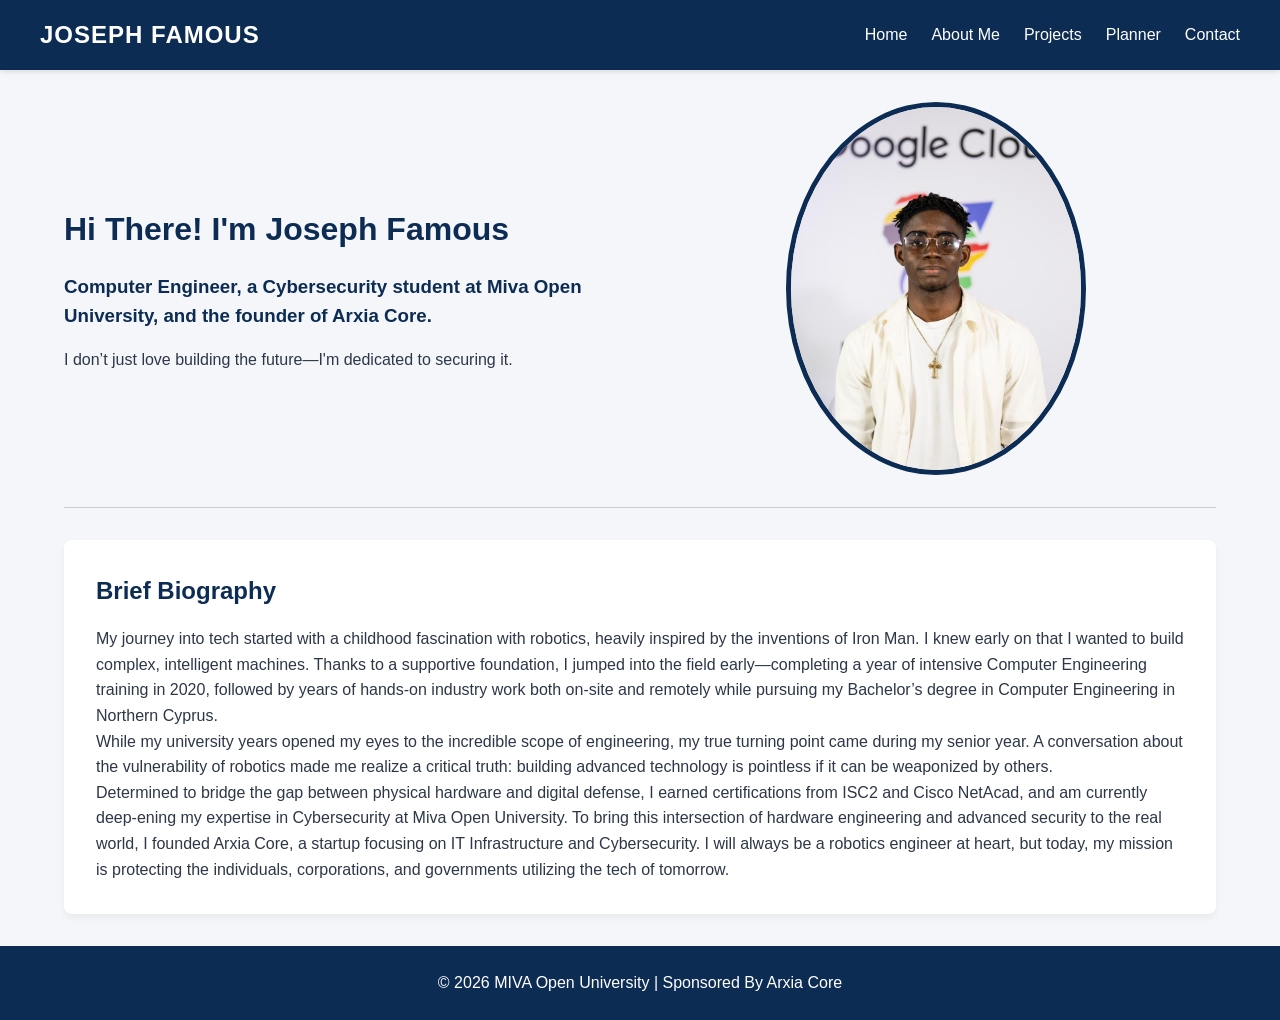
<file: index.html>
<!DOCTYPE html>
<html lang="en">
<head>
  <meta charset="UTF-8">
  <meta name="viewport" content="width=device-width, initial-scale=1.0">
  <title>My Student Portfolio - Home</title>
  <link rel="stylesheet" href="style.css">
</head>
<body>

  <header>
    <div class="nav-container">
      <div class="logo">
        <!-- EDIT START: REPLACE WITH YOUR INITIALS OR LOGO TEXT -->
        JOSEPH FAMOUS
        <!-- EDIT END -->
      </div>
      <nav>
        <ul class="nav-links">
          <li><a href="index.html">Home</a></li>
          <li><a href="about.html">About Me</a></li>
          <li><a href="projects.html">Projects</a></li>
          <li><a href="planner.html">Planner</a></li>
          <li><a href="contact.html">Contact</a></li>
        </ul>
      </nav>
    </div>
  </header>

  <main class="container">
    <div class="grid-2">
      <div>
        <!-- EDIT START: REPLACE WITH YOUR NAME AND A WELCOME MESSAGE -->
        <h1>Hi There! I'm Joseph Famous</h1>
        <h3>Computer Engineer, a Cybersecurity student at Miva Open University, and the founder of Arxia Core.</h3>
        <p>I don’t just love building the future—I'm dedicated to securing it.</p>
        <!-- EDIT END -->
      </div>
      
      <div>
        <!-- EDIT START: REPLACE THE IMAGE URL WITH A DIRECT PATH TO YOUR IMAGE (e.g. assets/images/profile.jpg) -->
        <img class="profile-img" src="images/profile.jpeg" alt="Student Profile Picture">
        <!-- EDIT END -->
      </div>
    </div>

    <hr style="margin: 2rem 0; border: 0; border-top: 1px solid #ccc;">

    <section class="card">
      <h2>Brief Biography</h2>
      <!-- EDIT START: REPLACE THIS PARAGRAPH WITH YOUR REAL BIOGRAPHY -->
      <p>My journey into tech started with a childhood fascination with robotics, heavily inspired by the inventions of Iron Man. I knew early on that I wanted to build complex, intelligent machines. Thanks to a supportive foundation, I jumped into the field early—completing a year of intensive Computer Engineering training in 2020, followed by years of hands-on industry work both on-site and remotely while pursuing my Bachelor’s degree in Computer Engineering in Northern Cyprus.</p>
      <p>While my university years opened my eyes to the incredible scope of engineering, my true turning point came during my senior year. A conversation about the vulnerability of robotics made me realize a critical truth: building advanced technology is pointless if it can be weaponized by others.</p>
      <p>Determined to bridge the gap between physical hardware and digital defense, I earned certifications from ISC2 and Cisco NetAcad, and am currently deep-ening my expertise in Cybersecurity at Miva Open University. To bring this intersection of hardware engineering and advanced security to the real world, I founded Arxia Core, a startup focusing on IT Infrastructure and Cybersecurity. I will always be a robotics engineer at heart, but today, my mission is protecting the individuals, corporations, and governments utilizing the tech of tomorrow.</p>
      <!-- EDIT END -->
    </section>
  </main>

  <footer>
    <p>&copy; 2026 MIVA Open University | Sponsored By Arxia Core</p>
  </footer>

</body>
</html>
</file>
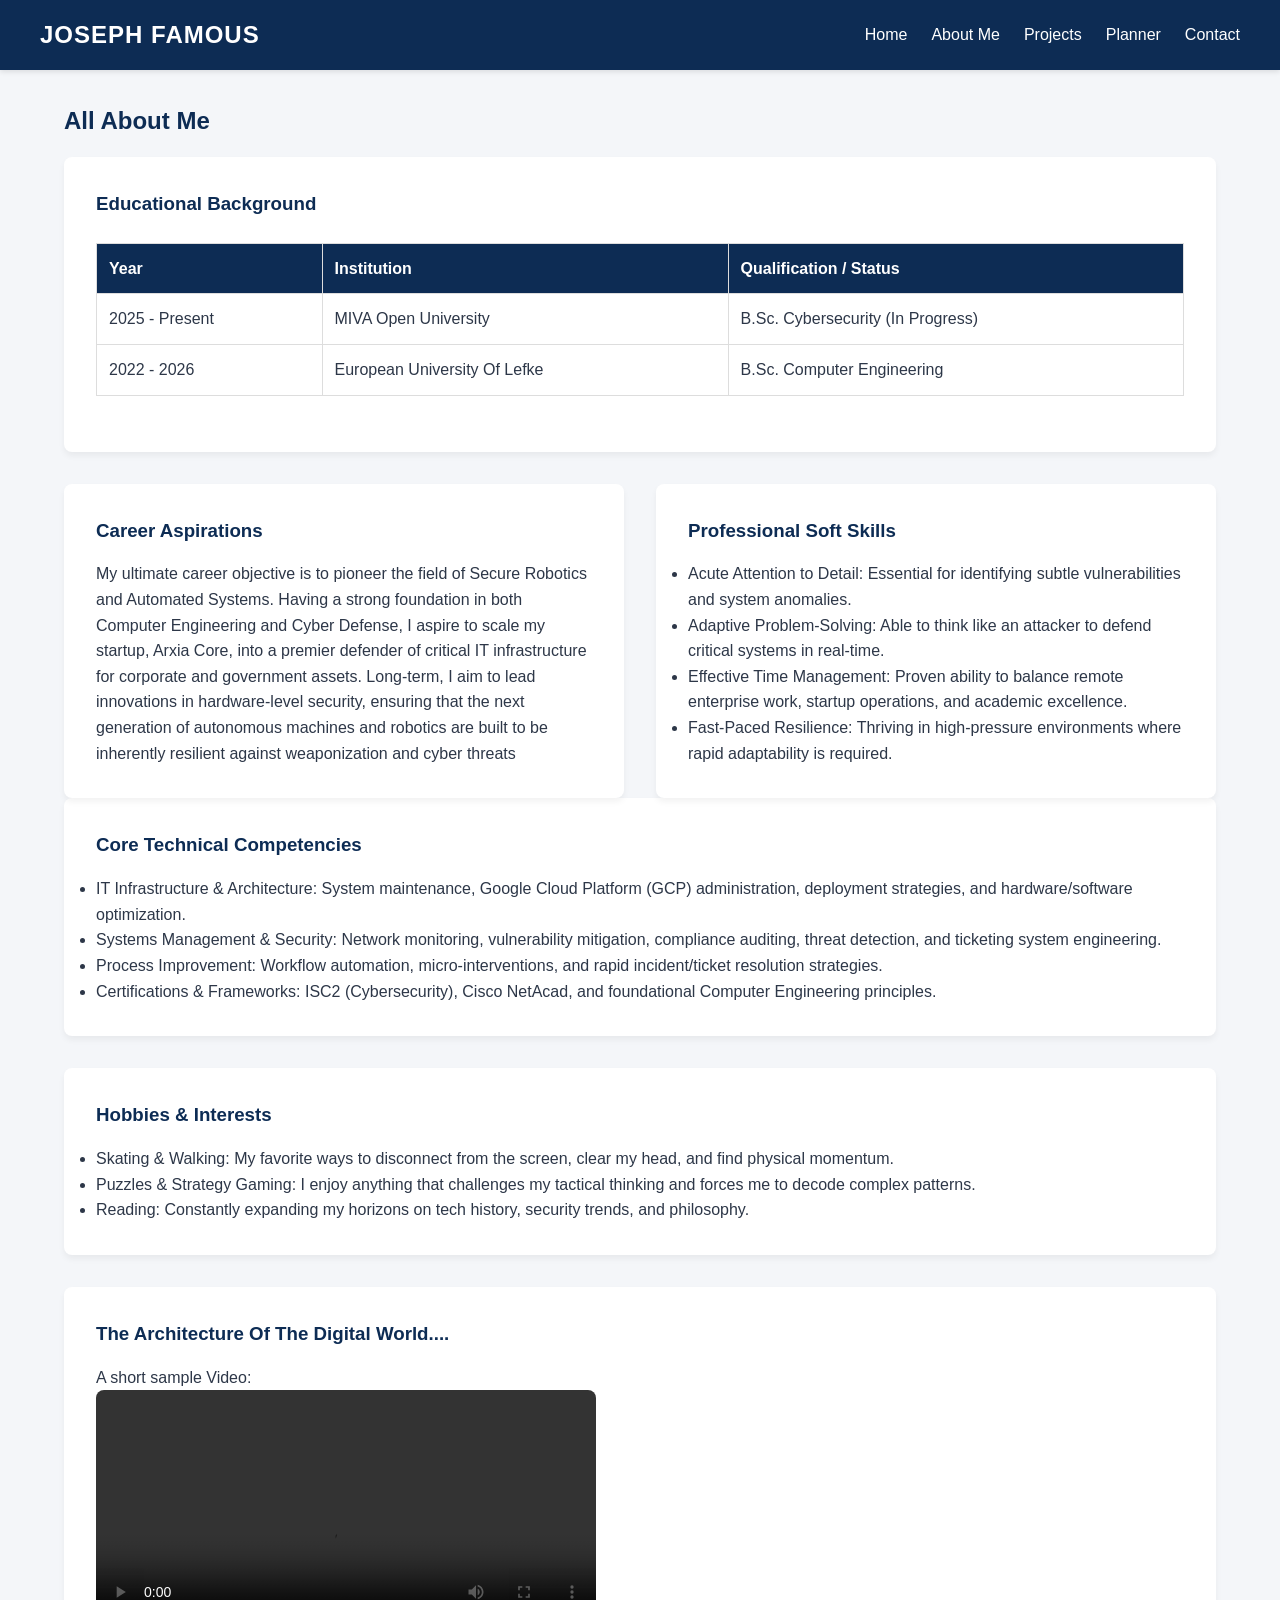
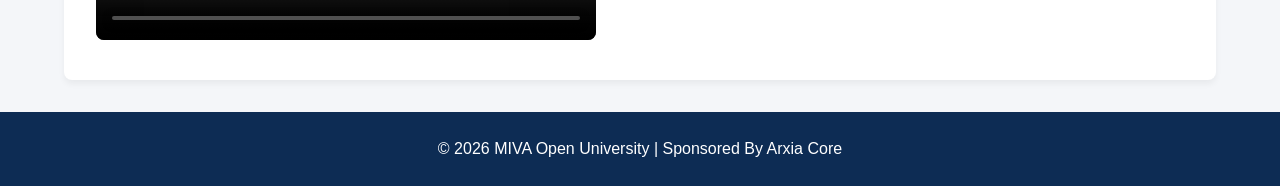
<file: about.html>
<!DOCTYPE html>
<html lang="en">
<head>
  <meta charset="UTF-8">
  <meta name="viewport" content="width=device-width, initial-scale=1.0">
  <title>About Me</title>
  <link rel="stylesheet" href="style.css">
</head>
<body>

  <header>
    <div class="nav-container">
      <div class="logo">JOSEPH FAMOUS</div>
      <nav>
        <ul class="nav-links">
          <li><a href="index.html">Home</a></li>
          <li><a href="about.html">About Me</a></li>
          <li><a href="projects.html">Projects</a></li>
          <li><a href="planner.html">Planner</a></li>
          <li><a href="contact.html">Contact</a></li>
        </ul>
      </nav>
    </div>
  </header>

  <main class="container">
    <h2>All About Me</h2>

    <section class="card" style="margin-bottom: 2rem;">
      <h3>Educational Background</h3>
      <!-- EDIT START: UPDATE THIS TABLE WITH YOUR ACTUAL EDUCATION TIMELINE -->
      <table>
        <thead>
          <tr>
            <th>Year</th>
            <th>Institution</th>
            <th>Qualification / Status</th>
          </tr>
        </thead>
        <tbody>
          <tr>
            <td>2025 - Present</td>
            <td>MIVA Open University</td>
            <td>B.Sc. Cybersecurity (In Progress)</td>
          </tr>
          <tr>
            <td>2022 - 2026</td>
            <td>European University Of Lefke</td>
            <td>B.Sc. Computer Engineering</td>
          </tr>
        </tbody>
      </table>
      <!-- EDIT END -->
    </section>

    <div class="grid-2">
      <section class="card">
        <h3>Career Aspirations</h3>
        <!-- EDIT START: REPLACE WITH YOUR GOALS -->
        <p>My ultimate career objective is to pioneer the field of Secure Robotics and Automated Systems. Having a strong foundation in both Computer Engineering and Cyber Defense, I aspire to scale my startup, Arxia Core, into a premier defender of critical IT infrastructure for corporate and government assets. Long-term, I aim to lead innovations in hardware-level security, ensuring that the next generation of autonomous machines and robotics are built to be inherently resilient against weaponization and cyber threats</p>
        <!-- EDIT END -->
      </section>

      <section class="card">
        <h3>Professional Soft Skills</h3>
        <!-- EDIT START: REPLACE WITH YOUR ACTUAL TECHNICAL SKILLS -->
        <ul>
          <li>Acute Attention to Detail: Essential for identifying subtle vulnerabilities and system anomalies.</li>
          <li>Adaptive Problem-Solving: Able to think like an attacker to defend critical systems in real-time.</li>
          <li>Effective Time Management: Proven ability to balance remote enterprise work, startup operations, and academic excellence.</li>
          <li>Fast-Paced Resilience: Thriving in high-pressure environments where rapid adaptability is required.</li>
        </ul>
        <!-- EDIT END -->
      </section>
    </div>

      <section class="card">
        <h3>Core Technical Competencies</h3>
        <!-- EDIT START: REPLACE WITH YOUR ACTUAL TECHNICAL SKILLS -->
        <ul>
          <li>IT Infrastructure & Architecture: System maintenance, Google Cloud Platform (GCP) administration, deployment strategies, and hardware/software optimization.</li>
          <li>Systems Management & Security: Network monitoring, vulnerability mitigation, compliance auditing, threat detection, and ticketing system engineering.</li>
          <li>Process Improvement: Workflow automation, micro-interventions, and rapid incident/ticket resolution strategies.</li>
          <li>Certifications & Frameworks: ISC2 (Cybersecurity), Cisco NetAcad, and foundational Computer Engineering principles.</li>
        </ul>
        <!-- EDIT END -->
      </section>
    </div>

    <section class="card" style="margin-top: 2rem;">
      <h3>Hobbies & Interests</h3>
      <!-- EDIT START: REPLACE WITH YOUR PERSONAL HOBBIES -->
      <ul>
        <li>Skating & Walking: My favorite ways to disconnect from the screen, clear my head, and find physical momentum.</li>
        <li>Puzzles & Strategy Gaming: I enjoy anything that challenges my tactical thinking and forces me to decode complex patterns.</li>
        <li>Reading: Constantly expanding my horizons on tech history, security trends, and philosophy.</li>
      </ul>
      <!-- EDIT END -->
    </section>

    <!-- MANDATORY MULTIMEDIA COMPONENT -->
    <section class="card" style="margin-top: 2rem;">
      <h3>The Architecture Of The Digital World....</h3>
      <p>A short sample Video:</p>
      <!-- EDIT START: REPLACE THE SRC LINK WITH YOUR OWN LOCAL AUDIO/VIDEO PATH IF YOU WISH -->
      <video controls style="width: 100%; max-width: 500px; border-radius: 8px;">
        <source src="images/video.mp4" type="video/mp4">
        Your browser does not support the video tag.
      </video>
      <!-- EDIT END -->
    </section>
  </main>

  <footer>
    <p>&copy; 2026 MIVA Open University | Sponsored By Arxia Core </p>
  </footer>

</body>
</html>
</file>
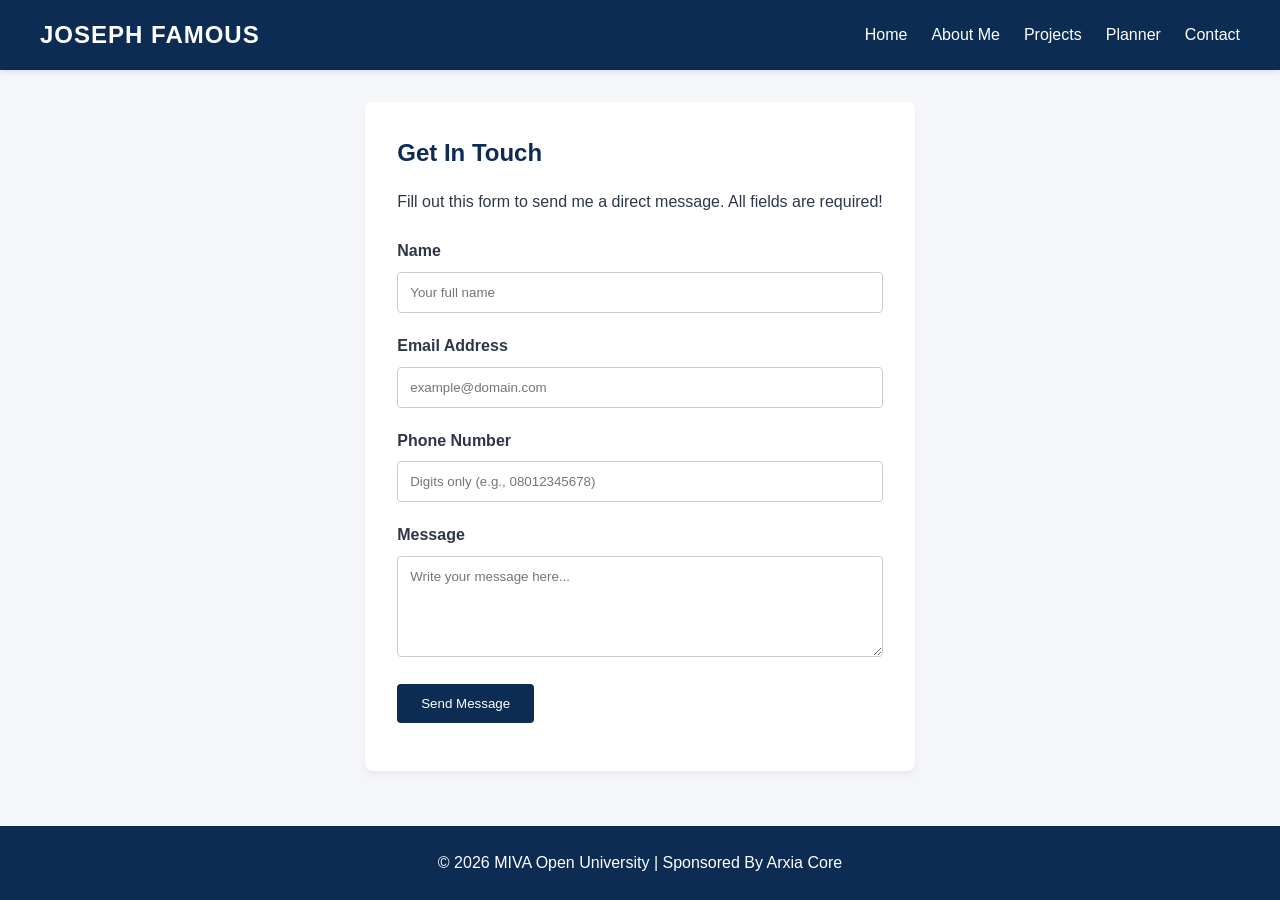
<file: contact.html>
<!DOCTYPE html>
<html lang="en">
<head>
  <meta charset="UTF-8">
  <meta name="viewport" content="width=device-width, initial-scale=1.0">
  <title>Contact Me</title>
  <link rel="stylesheet" href="style.css">
</head>
<body>

  <header>
    <div class="nav-container">
      <div class="logo">JOSEPH FAMOUS</div>
      <nav>
        <ul class="nav-links">
          <li><a href="index.html">Home</a></li>
          <li><a href="about.html">About Me</a></li>
          <li><a href="projects.html">Projects</a></li>
          <li><a href="planner.html">Planner</a></li>
          <li><a href="contact.html">Contact</a></li>
        </ul>
      </nav>
    </div>
  </header>

  <main class="container">
    <div class="planner-box card">
      <h2>Get In Touch</h2>
      <p style="margin-bottom: 1.5rem;">Fill out this form to send me a direct message. All fields are required!</p>

      <form id="contact-form" novalidate>
        <div class="form-group">
          <label for="name">Name</label>
          <input type="text" id="name" placeholder="Your full name">
        </div>

        <div class="form-group">
          <label for="email">Email Address</label>
          <input type="email" id="email" placeholder="example@domain.com">
        </div>

        <div class="form-group">
          <label for="phone">Phone Number</label>
          <input type="text" id="phone" placeholder="Digits only (e.g., 08012345678)">
        </div>

        <div class="form-group">
          <label for="message">Message</label>
          <textarea id="message" rows="5" placeholder="Write your message here..."></textarea>
        </div>

        <button type="submit">Send Message</button>
      </form>

      <!-- Div for displaying errors or validation status -->
      <div id="error-box" class="error-message"></div>
    </div>
  </main>

  <footer>
    <p>&copy; 2026 MIVA Open University | Sponsored By Arxia Core</p>
  </footer>

  <!-- Link the JS script -->
  <script src="script.js"></script>
</body>
</html>
</file>
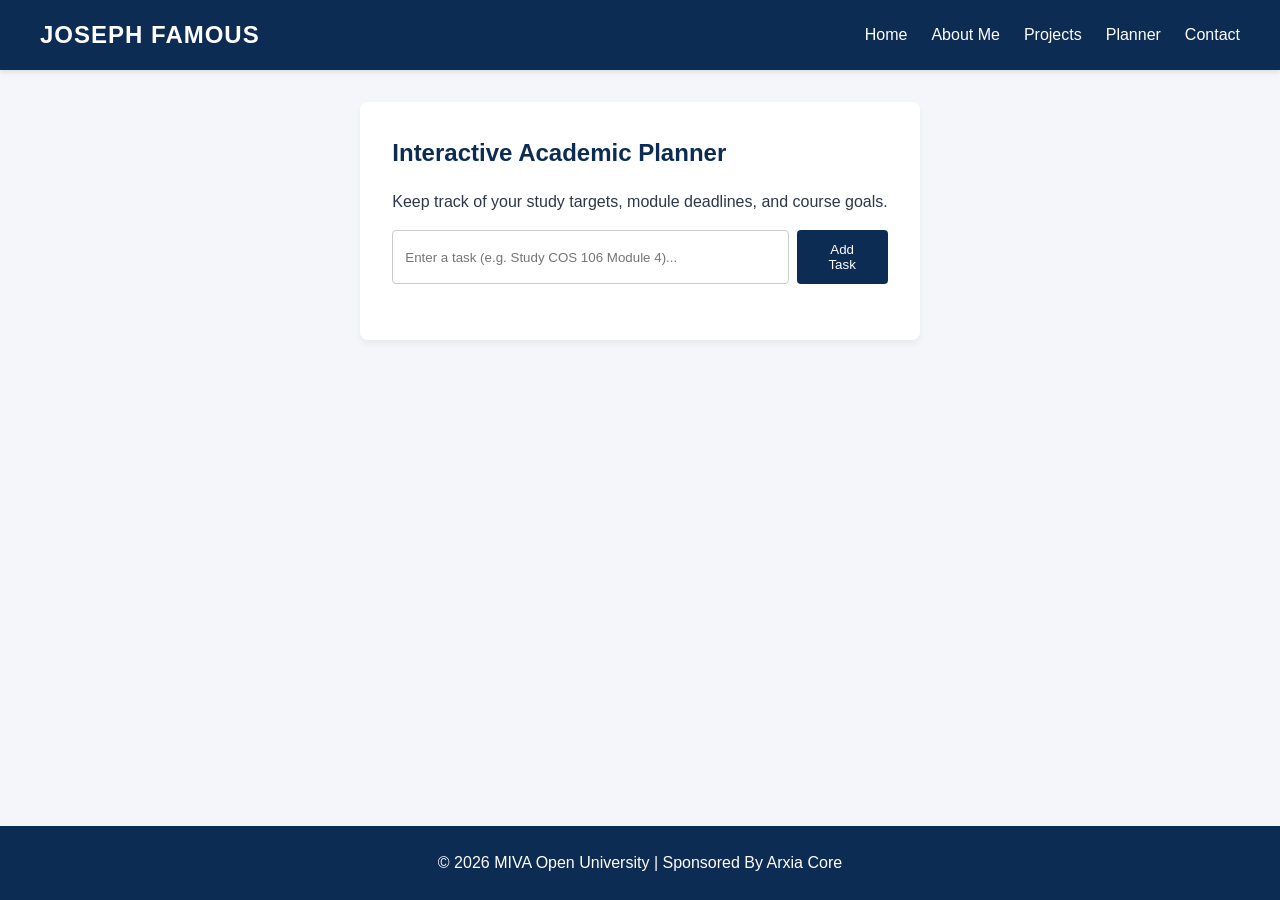
<file: planner.html>
<!DOCTYPE html>
<html lang="en">
<head>
  <meta charset="UTF-8">
  <meta name="viewport" content="width=device-width, initial-scale=1.0">
  <title>Academic Planner</title>
  <link rel="stylesheet" href="style.css">
</head>
<body>

  <header>
    <div class="nav-container">
      <div class="logo">JOSEPH FAMOUS</div>
      <nav>
        <ul class="nav-links">
          <li><a href="index.html">Home</a></li>
          <li><a href="about.html">About Me</a></li>
          <li><a href="projects.html">Projects</a></li>
          <li><a href="planner.html">Planner</a></li>
          <li><a href="contact.html">Contact</a></li>
        </ul>
      </nav>
    </div>
  </header>

  <main class="container">
    <div class="planner-box card">
      <h2>Interactive Academic Planner</h2>
      <p style="margin-bottom: 1rem;">Keep track of your study targets, module deadlines, and course goals.</p>

      <!-- Input Group to Add Task -->
      <div class="input-group">
        <input type="text" id="task-input" placeholder="Enter a task (e.g. Study COS 106 Module 4)...">
        <button id="add-task-btn">Add Task</button>
      </div>

      <!-- Live Tasks will generate inside this list dynamically using JavaScript -->
      <ul id="task-list-container" class="task-list"></ul>
    </div>
  </main>

  <footer>
    <p>&copy; 2026 MIVA Open University | Sponsored By Arxia Core</p>
  </footer>

  <!-- Link the JS script -->
  <script src="script.js"></script>
</body>
</html>
</file>
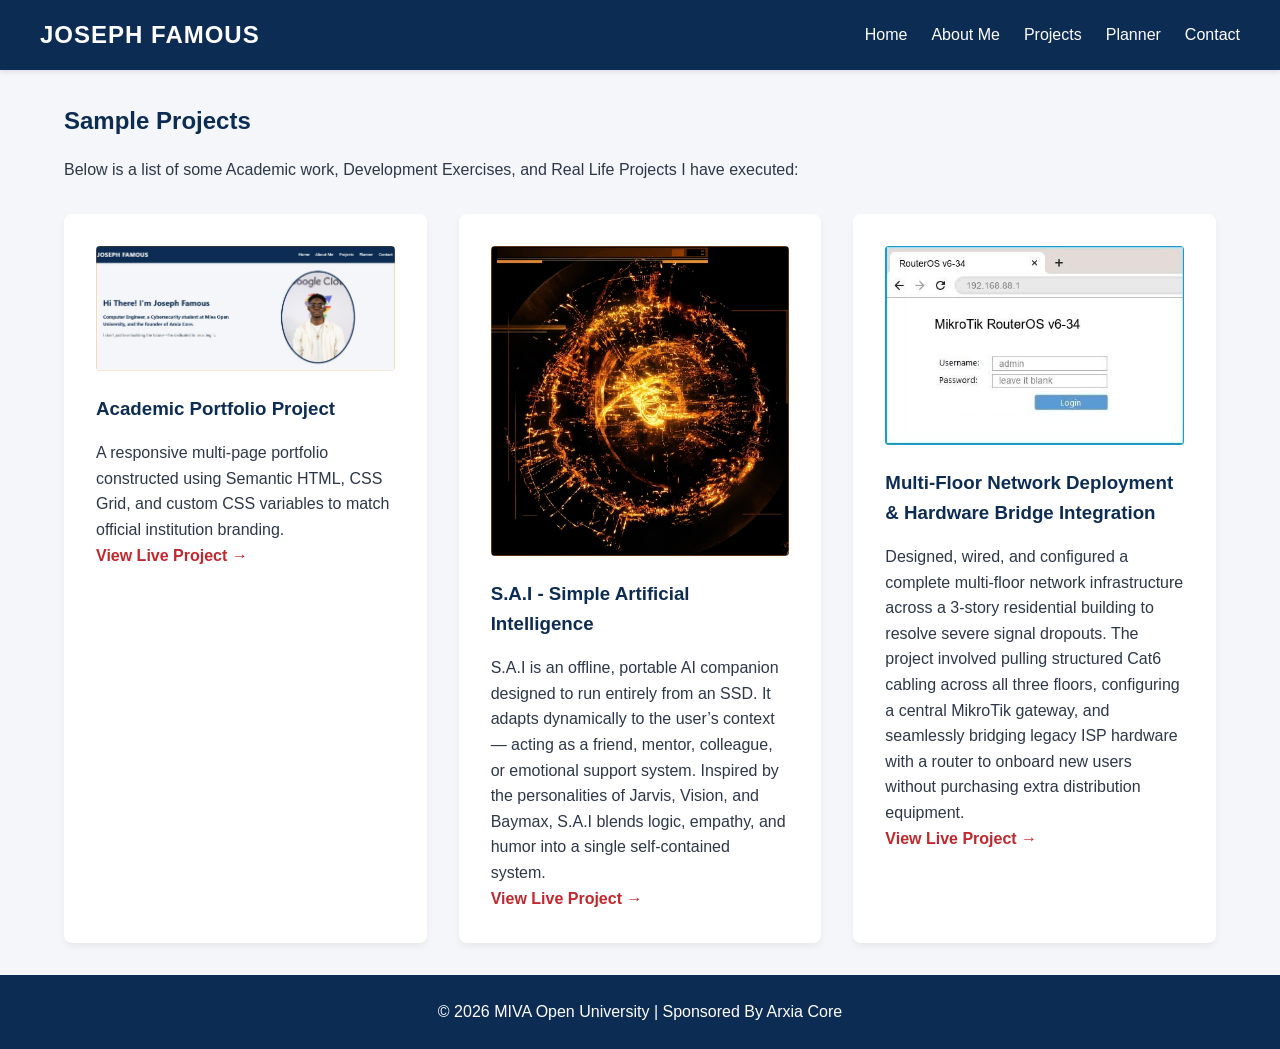
<file: projects.html>
<!DOCTYPE html>
<html lang="en">
<head>
  <meta charset="UTF-8">
  <meta name="viewport" content="width=device-width, initial-scale=1.0">
  <title>Projects Showcase</title>
  <link rel="stylesheet" href="style.css">
</head>
<body>

  <header>
    <div class="nav-container">
      <div class="logo">JOSEPH FAMOUS</div>
      <nav>
        <ul class="nav-links">
          <li><a href="index.html">Home</a></li>
          <li><a href="about.html">About Me</a></li>
          <li><a href="projects.html">Projects</a></li>
          <li><a href="planner.html">Planner</a></li>
          <li><a href="contact.html">Contact</a></li>
        </ul>
      </nav>
    </div>
  </header>

  <main class="container">
    <h2>Sample Projects</h2>
    <p style="margin-bottom: 2rem;">Below is a list of some Academic work, Development Exercises, and Real Life Projects I have executed:</p>

    <div class="grid-3">
      <!-- PROJECT 1 -->
      <div class="card">
        <!-- EDIT START: PROJECT 1 DETAILS -->
        <img src="images/project1.jpeg" alt="Project 1 Preview" style="width: 100%; border-radius: 4px; margin-bottom: 1rem;">
        <h3>Academic Portfolio Project</h3>
        <p>A responsive multi-page portfolio constructed using Semantic HTML, CSS Grid, and custom CSS variables to match official institution branding.</p>
        <a href="#" style="color: var(--secondary-color); font-weight: bold; text-decoration: none;">View Live Project &rarr;</a>
        <!-- EDIT END -->
      </div>

      <!-- PROJECT 2 -->
      <div class="card">
        <!-- EDIT START: PROJECT 2 DETAILS -->
        <img src="images/project2.jpeg" alt="Project 2 Preview" style="width: 100%; border-radius: 4px; margin-bottom: 1rem;">
        <h3>S.A.I - Simple Artificial Intelligence</h3>
        <p>S.A.I is an offline, portable AI companion designed to run entirely from an SSD. It adapts dynamically to the user’s context — acting as a friend, mentor, colleague, or emotional support system. Inspired by the personalities of Jarvis, Vision, and Baymax, S.A.I blends logic, empathy, and humor into a single self‑contained system.</p>
        <a href="#" style="color: var(--secondary-color); font-weight: bold; text-decoration: none;">View Live Project &rarr;</a>
        <!-- EDIT END -->
      </div>

      <!-- PROJECT 3 -->
      <div class="card">
        <!-- EDIT START: PROJECT 3 DETAILS -->
        <img src="images/project3.jpeg" alt="Project 3 Preview" style="width: 100%; border-radius: 4px; margin-bottom: 1rem;">
        <h3>Multi-Floor Network Deployment & Hardware Bridge Integration</h3>
        <p>Designed, wired, and configured a complete multi-floor network infrastructure across a 3-story residential building to resolve severe signal dropouts. The project involved pulling structured Cat6 cabling across all three floors, configuring a central MikroTik gateway, and seamlessly bridging legacy ISP hardware with a router to onboard new users without purchasing extra distribution equipment.</p>
        <a href="#" style="color: var(--secondary-color); font-weight: bold; text-decoration: none;">View Live Project &rarr;</a>
        <!-- EDIT END -->
      </div>
    </div>
  </main>

  <footer>
    <p>&copy; 2026 MIVA Open University | Sponsored By Arxia Core</p>
  </footer>

</body>
</html>
</file>
<file: style.css>
/* ==========================================
   GLOBAL VARIABLES & RESET
   ========================================== */
:root {
  --primary-color: #0d2c54; /* MIVA Deep Navy */
  --secondary-color: #c2272d; /* Accent Crimson */
  --bg-color: #f4f6f9; /* Light background */
  --text-dark: #2d3748; /* Off-black */
  --text-light: #ffffff;
  --card-bg: #ffffff;
  --transition: all 0.3s ease;
}

* {
  margin: 0;
  padding: 0;
  box-sizing: border-box;
  font-family: 'Segoe UI', Tahoma, Geneva, Verdana, sans-serif;
}

body {
  background-color: var(--bg-color);
  color: var(--text-dark);
  line-height: 1.6;
  display: flex;
  flex-direction: column;
  min-height: 100vh;
}

/* ==========================================
   NAVIGATION BAR & FOOTER
   ========================================== */
header {
  background-color: var(--primary-color);
  color: var(--text-light);
  padding: 1rem 2rem;
  position: sticky;
  top: 0;
  z-index: 1000;
  box-shadow: 0 2px 5px rgba(0,0,0,0.1);
}

.nav-container {
  display: flex;
  justify-content: space-between;
  align-items: center;
  max-width: 1200px;
  margin: 0 auto;
}

.logo {
  font-size: 1.5rem;
  font-weight: bold;
  letter-spacing: 1px;
}

.nav-links {
  display: flex;
  list-style: none;
  gap: 1.5rem;
}

.nav-links a {
  color: var(--text-light);
  text-decoration: none;
  font-weight: 500;
  transition: var(--transition);
}

.nav-links a:hover {
  color: var(--secondary-color);
}

footer {
  background-color: var(--primary-color);
  color: var(--text-light);
  text-align: center;
  padding: 1.5rem;
  margin-top: auto;
}

/* ==========================================
   COMMON LAYOUTS & RESPONSIVENESS
   ========================================== */
.container {
  max-width: 1200px;
  margin: 2rem auto;
  padding: 0 1.5rem;
  flex: 1;
}

h1, h2, h3 {
  color: var(--primary-color);
  margin-bottom: 1rem;
}

/* Flexbox / Grid classes */
.grid-2 {
  display: grid;
  grid-template-columns: repeat(auto-fit, minmax(300px, 1fr));
  gap: 2rem;
  align-items: center;
}

.grid-3 {
  display: grid;
  grid-template-columns: repeat(auto-fit, minmax(300px, 1fr));
  gap: 2rem;
}

/* Card Styling */
.card {
  background: var(--card-bg);
  padding: 2rem;
  border-radius: 8px;
  box-shadow: 0 4px 6px rgba(0,0,0,0.05);
  transition: var(--transition);
}

.card:hover {
  transform: translateY(-5px);
  box-shadow: 0 8px 15px rgba(0,0,0,0.1);
}

/* ==========================================
   PAGE-SPECIFIC STYLES
   ========================================== */

/* Profile Picture on Home */
.profile-img {
  width: 100%;
  max-width: 300px;
  border-radius: 50%;
  border: 5px solid var(--primary-color);
  display: block;
  margin: 0 auto;
  object-fit: cover;
}

/* Table Styling (About Page) */
table {
  width: 100%;
  border-collapse: collapse;
  margin: 1.5rem 0;
}

table th, table td {
  border: 1px solid #ddd;
  padding: 12px;
  text-align: left;
}

table th {
  background-color: var(--primary-color);
  color: white;
}

/* Task Planner Styles */
.planner-box {
  max-width: 600px;
  margin: 0 auto;
}

.input-group {
  display: flex;
  gap: 0.5rem;
  margin-bottom: 1.5rem;
}

input, textarea {
  width: 100%;
  padding: 0.75rem;
  border: 1px solid #ccc;
  border-radius: 4px;
}

button {
  background-color: var(--primary-color);
  color: white;
  border: none;
  padding: 0.75rem 1.5rem;
  border-radius: 4px;
  cursor: pointer;
  transition: var(--transition);
}

button:hover {
  background-color: var(--secondary-color);
}

.task-list {
  list-style: none;
}

.task-item {
  display: flex;
  justify-content: space-between;
  align-items: center;
  background: #fdfdfd;
  padding: 0.75rem 1rem;
  border-left: 5px solid var(--primary-color);
  margin-bottom: 0.5rem;
  border-radius: 0 4px 4px 0;
  box-shadow: 0 2px 4px rgba(0,0,0,0.05);
}

.task-item.completed span {
  text-decoration: line-through;
  color: #a0aec0;
}

.task-buttons {
  display: flex;
  gap: 0.5rem;
}

.task-btn {
  padding: 0.3rem 0.6rem;
  font-size: 0.85rem;
}

.delete-btn {
  background-color: #e53e3e;
}

.delete-btn:hover {
  background-color: #c53030;
}

/* Forms (Contact Page) */
.form-group {
  margin-bottom: 1.25rem;
}

.form-group label {
  display: block;
  font-weight: bold;
  margin-bottom: 0.5rem;
}

.error-message {
  color: var(--secondary-color);
  font-weight: bold;
  margin-top: 1rem;
}

/* Responsive Menu adaptation */
@media (max-width: 768px) {
  .nav-container {
    flex-direction: column;
    gap: 1rem;
  }
}
</file>
